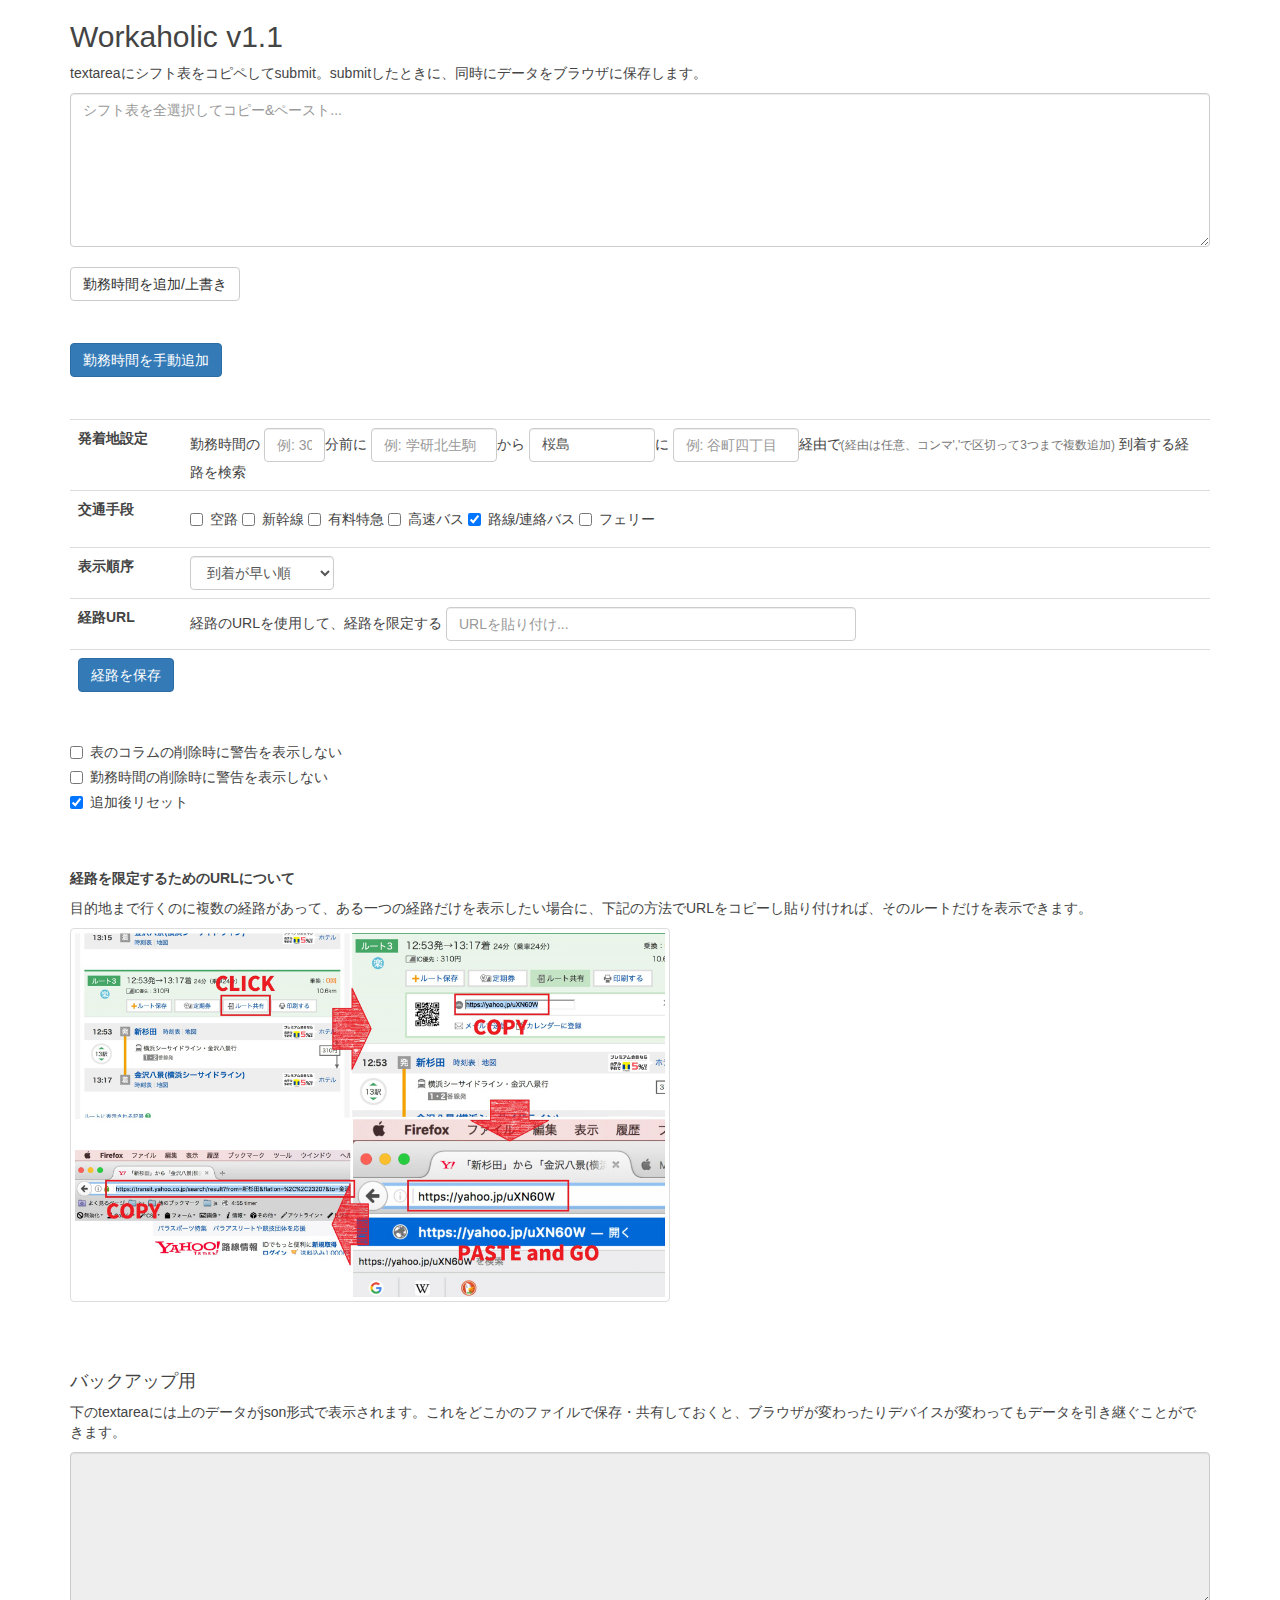
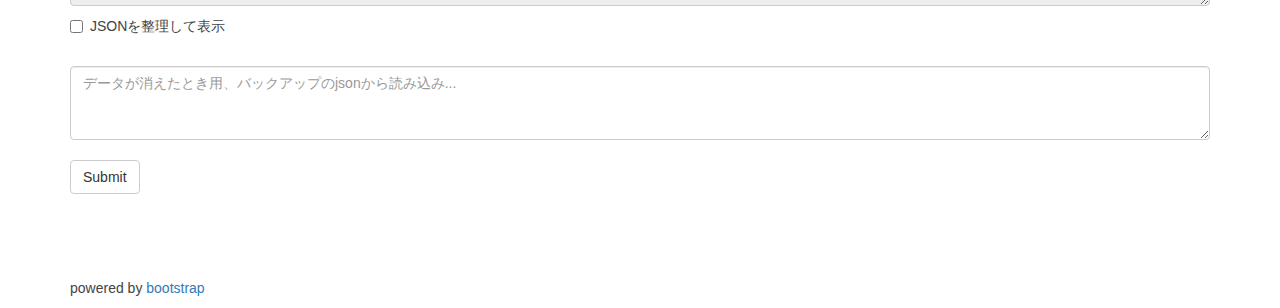
<file: index.html>
<!DOCTYPE html>
<html>
<!--
made by yudai takegawa
(c) 2017 all rights reserved

you can:
 - distribute
 - modify
you cannot:
 - commercial use
-->
<head>
    <meta charset="utf-8">
    <meta name="viewport" content="width=device-width, initial-scale=1, user-scalable=no">
    <title>Workaholic</title>
    <link rel="stylesheet" href="https://maxcdn.bootstrapcdn.com/bootstrap/3.3.7/css/bootstrap.min.css" integrity="sha384-BVYiiSIFeK1dGmJRAkycuHAHRg32OmUcww7on3RYdg4Va+PmSTsz/K68vbdEjh4u" crossorigin="anonymous">
    <style>
        body{
            color:#444;
        }
        .hoverer:hover {
            background-color: #eee;
            color: #000;
            cursor: pointer;
        }
        .addEdit {
            background-color: #f5f5f5;
            border-radius: 5px;
            border: 1px solid #eee;
            padding-bottom: 1em;
        }
        .delete{
            width: .8em;
        }
        .delete:hover{
            cursor: pointer;
        }
        #showTerm, #editWorktime{
            top: 10px;
            background-color: #fff;
            border: 1px solid #ccc;
            border-radius: 8px;
            padding: 18px 20px;
            display: inline-block;
            margin-top: 1em;
        }
        #editWorktime .input-group{
            max-width: 300px;
            margin:4px;
        }
        #termBack, #editBack{
            text-align: center;
            top:0;
            left: 0;
            width: 100%;
            height: auto !important;
            min-height: 100%;
            display: none;
            background-color: rgba(255,255,255,.5);
            padding-bottom: 15em
        }
        #termBack{
            z-index: 10;
            position: absolute;
        }
        #editBack{
            z-index: 15;
            position: fixed;
        }
        .block {
            padding: 10px;
            cursor: pointer;
        }
        .block:hover {
            background-color: #eeeeee;
        }
        #shift_table div{
            margin: 3em 0 1em;
            border: 1px solid #eeeeee;
            border-left: 5px solid #1b809e;
            border-radius: 2px;
            padding: 20px
        }
        #shift_table div h4{
            color :#1b809e;
            font-weight: bold;
        }
        #shift_table div p{
            font-size: 2em;
        }
        #shift_table .h4{
            margin-bottom: 3em;
        }
        #success, #error {
            margin-top: 1em;
            padding: 1em;
        }
        #addWorktime{
            margin-bottom: 3em;
        }
        #addWorktime .input-group{
            max-width: 300px;
            margin:4px;
            text-align: right;
        }
        .a{
            max-width: 370px !important;
        }
    </style>
</head>

<body>
    <div class="container">
        <div id="termBack">
            <div id="showTerm"></div>
        </div>
        <div id="editBack">
            <div id="editWorktime"></div>
        </div>
        <h2>Workaholic v1.1</h2>
        <p>textareaにシフト表をコピペしてsubmit。submitしたときに、同時にデータをブラウザに保存します。</p>
        <textarea id="shift_textarea" rows="7" class="form-control" placeholder="シフト表を全選択してコピー&ペースト..."></textarea><br>
        <div>
            <button class="btn btn-default" type="submit" id="shift_submit">勤務時間を追加/上書き</button>
        </div>
        <p id="success" style="display: none" class="bg-success text-success"></p>
        <p id="error" style="display: none" class="bg-danger text-danger"></p>
        <!--insert table here...-->
        <div id="shift_table" style="margin: 3em 0;"></div>
        <div id="addWorktime">
            <button class="btn btn-primary" type="submit" id="add_submit">勤務時間を手動追加</button>
        </div>

        <div>
        <table class="table">
            <tr>
                <th>発着地設定</th>
                <td>
                    <div class="form-inline">
                        勤務時間の
                        <input type="text" id="yttime" placeholder="例: 30" class="form-control" size="2">分前に
                        <input type="text" id="ytfrom" placeholder="例: 学研北生駒" class="form-control" size="10">から
                        <input type="text" id="ytto" placeholder="例: 大正" value="桜島" class="form-control" size="10">に
                        <input type="text" id="ytvia" placeholder="例: 谷町四丁目" class="form-control" size="10">経由で<small style="color: #777">(経由は任意、コンマ','で区切って3つまで複数追加)</small>
                        到着する経路を検索
                    </div>
                </td>
            </tr>
            <tr>
                <th>交通手段</th>
                <td>
                    <div class="checkbox">
                        <label>
                            <input type="checkbox" value="" id="al_checkbox">
                            空路
                        </label>
                        <label>
                            <input type="checkbox" value="" id="shin_checkbox">
                            新幹線
                        </label>
                        <label>
                            <input type="checkbox" value="" id="ex_checkbox">
                            有料特急
                        </label>
                        <label>
                            <input type="checkbox" value="" id="hb_checkbox">
                            高速バス
                        </label>
                        <label>
                            <input type="checkbox" value="" id="lb_checkbox" checked="">
                            路線/連絡バス
                        </label>
                        <label>
                            <input type="checkbox" value="" id="sr_checkbox">
                            フェリー
                        </label>
                    </div>
                </td>
            </tr>
            <tr>
                <th>表示順序</th>
                <td>
                    <div class="form-inline">
                        <select id="display_sel" class="form-control" style="max-width:12em;">
                            <option selected="">到着が早い順</option>
                            <option>乗り換え回数順</option>
                            <option>料金が安い順</option>
                        </select>
                    </div>
                </td>
            </tr>
            <tr>
                <th>経路URL</th>
                <td>
                    <div class="form-inline">経路のURLを使用して、経路を限定する <input type="text" placeholder="URLを貼り付け..." id="yturl" class="form-control" size="45"></div>
                </td>
            </tr>
            <tr>
                <td>
                    <button id="saveTransit" type="button" class="btn btn-primary">経路を保存</button>
                </td>
                <td></td>
            </tr>
        </table>

        <div style="margin-bottom: 5em;margin-top: 3em;">
            <div class="checkbox">
                <label>
                    <input type="checkbox" value="" id="delete_checkbox">
                    表のコラムの削除時に警告を表示しない
                </label>
            </div>
            <div class="checkbox">
                <label>
                    <input type="checkbox" value="" id="delete_day_checkbox">
                    勤務時間の削除時に警告を表示しない
                </label>
            </div>
            <div class="checkbox">
                <label>
                    <input type="checkbox" value="" id="reset_checkbox" checked>
                    追加後リセット
                </label>
            </div>
            <div style="margin-top: 4em">
                <p><strong>経路を限定するためのURLについて</strong></p>
                <p>目的地まで行くのに複数の経路があって、ある一つの経路だけを表示したい場合に、下記の方法でURLをコピーし貼り付ければ、そのルートだけを表示できます。</p>
                <div><a href="src/urlusage.jpg"><img src="src/urlusage.jpg" alt="urlusage.jpg" class="img-thumbnail" style="width:100%;max-width:600px;"></a></div>
            </div>
        </div>

        <div class="json">
            <h4>バックアップ用</h4>
            <p>下のtextareaには上のデータがjson形式で表示されます。これをどこかのファイルで保存・共有しておくと、ブラウザが変わったりデバイスが変わってもデータを引き継ぐことができます。</p>
            <textarea id="json_textarea" rows="7" class="form-control" placeholder="" onclick="this.focus();this.select()" readonly="readonly"></textarea>

            <div class="checkbox">
                <label>
                    <input type="checkbox" value="" id="json_checkbox">
                    JSONを整理して表示
                </label>
            </div>
            <br>
            <textarea id="json_input_textarea" rows="3" class="form-control" placeholder="データが消えたとき用、バックアップのjsonから読み込み..."></textarea><br>
            <div style="margin-bottom: 6em">
                <button class="btn btn-default" type="submit" id="json_submit">Submit</button>
            </div>
        </div>
        <p>powered by <a href="http://getbootstrap.com/">bootstrap</a></p>
    </div> <!-- /container -->

</body>
<script type="text/javascript">

var hhmmformformat = '<div class="input-group"><div class="input-group-addon">開始時刻</div>{0}<div class="input-group-addon">時</div>{1}<div class="input-group-addon">分</div></div><div class="input-group"><div class="input-group-addon">終了時刻</div>{2}<div class="input-group-addon">時</div>{3}<div class="input-group-addon">分</div></div>';

/*
 * 使用するlocalStorage
 *  - data                  :  theYggdrasilをstring化したもの
 *  - json_checkbox         :  チェックボックスがcheckedであるなら1
 *  - delete_checkbox       :  同上
 *  - delete_day_checkbox   :  同上
 */

theYggdrasil = {};
/*
 * theYggdrasil(全部のデータを格納するobj)の構造は
 * 
 * {
 *   - "2017.8.0" : 8月上半期の勤務obj
 *   - "2017.8.1" : 8月下半期の勤務obj
 *   - "2017.9.0" : 9月上半期の勤務obj
 *   - ...
 * }
 */

// 半月の勤務履歴を開いているか否か。
// showingTerm === ($("#showTerm").display === 'none') -> true
showingTerm = false;

showingEdit = false;

// 実行日のdate obj。 
// 年月日だけわかればいい
today = new Date();
today = new Date(today.getFullYear(), today.getMonth(), today.getDate());
/*
 * チェックボックスの初期化とイベントハンドラ登録。
 */
function initCheckboxAttr() {
    var checkboxIds = ["json_checkbox", "delete_checkbox", "delete_day_checkbox", "reset_checkbox", "al_checkbox", "shin_checkbox", "ex_checkbox", "hb_checkbox", "lb_checkbox", "sr_checkbox"];
    for (var boxId of checkboxIds){
        var node = $("#" + boxId);
        var item = localStorage.getItem(boxId);
        if (item != null){
            if (item === "1"){
                node.checked = true;
            } else {
                node.checked = false;
            }
        }
        // register onchange event handler
        // チェックボックスの値が変化するたびに、チェックボックスをチェックしてデータをlocalStorageに格納。
        node.onchange = function(e){
            var data = e.srcElement.checked ? "1" : "0";
            localStorage.setItem(e.srcElement.id, data);
        }
    }
}

function initTextboxAttr(){
    var ids = ["yttime", "ytfrom", "ytto", "ytvia", "yturl"];
    for (var boxId of ids){
        var node = $("#" + boxId);
        var item = localStorage.getItem(boxId);
        if (item != null && item != ""){
            node.value = item;
        }
    }
    var item2 = localStorage.getItem("display_sel");
    if (item != null && item != ""){
        $("#display_sel").selectedIndex = parseInt(item2);
    }
    $("#saveTransit").onclick = function(e){
        for (var boxId of ids){
            localStorage.setItem(boxId, $("#" + boxId).value)
        }
        localStorage.setItem("display_sel", $("#display_sel").selectedIndex);
        buildTableContent();
        printSuccess('経路設定を保存しました。')
    }
}

/*
 * bodyが読み込まれたときに発火する関数。
 */
function bodyLoadEvent() {
    initCheckboxAttr();
    initTextboxAttr();

    $('#termBack').onclick = function(e){
        if (showingTerm){
            hideTerm();
        }
    };

    $('#editBack').onclick = function(e){
        if (showingEdit){
            hideEdit();
        }
    };

    $('#showTerm').onclick = function(e){
        e.stopPropagation();
    };

    $('#editWorktime').onclick = function(e){
        e.stopPropagation();
    };

    // shift_submitエレメントにonclick属性を追加。(イベントハンドラを登録)
    $('#shift_submit').onclick = function(){
        extractData();
    };

    $('#json_submit').onclick = function(){
        theYggdrasil = JSON.parse($('#json_input_textarea').value);
        saveData();
    };

    $('#add_submit').onclick = function(){
        initAddWorktime();
    };

    var local_data = localStorage.getItem("data");
    if (local_data != null) {
        if ($('#json_checkbox').checked){
            $('#json_textarea').value = JSON.stringify(JSON.parse(local_data), null, "    ");
        } else {
            $('#json_textarea').value = local_data;
        }
        theYggdrasil = JSON.parse(local_data);
        buildTableContent();
    }
}

/*
 * ある日の勤務時間objのArrayに、新しい仲間を加える。
 * もしもどれかの勤務時間と連続してる一連の時間だったならmerge。
 */
function pushWorktime(shifts, sh, sm, fh, fm){
    var start = {"hour": sh, "min": sm};
    var finish = {"hour": fh, "min": fm};
    var _obj = {"start": start, "finish": finish};
    var count = 0;
    var _shifts = [];
    var merged = false;

    for (var shift of shifts){
        if (!merged && timeEquals(shift["finish"], start)){
            _shifts.push({"start": shift["start"], "finish": finish})
            merged = true;
        } else if (!merged && timeEquals(shift["start"], finish)){
            _shifts.push({"start": start, "finish": shift["finish"]})
            merged = true;
        } else {
            _shifts.push(shift);
        }
    }
    if (!merged){
        _shifts.push({"start": start, "finish": finish})
    }
    _shifts.sort(function(a,b){
        var a_h = a["start"]["hour"];
        var a_m = a["start"]["min"];
        var b_h = b["start"]["hour"];
        var b_m = b["start"]["min"];
        if (a_h > b_h) return 1; 
        if (a_h < b_h) return -1; 
        if (a_m > b_m) return 1; 
        if (a_m < b_m) return -1; 
        return 0;
    });
    return _shifts;
}

function larger(time1, time2){
    if (time1["hour"] > time2["hour"]){
        return time1;
    } else if (time1["hour"] < time2["hour"]){
        return time2;
    } else if (time1["min"] > time2["min"]){
        return time1;
    } else {
        return time2;
    }
}

/*
 * 2つの時間HH/MMが一致するかを返すだけの関数。
 */
function timeEquals(time1, time2){
    return time1["hour"] === time2["hour"] && time1["min"] === time2["min"];
}

/*
 * テキストエリアの内容を解釈してJSON化・table化する。
 */
function extractData(){
    ////////この関数のみの変数(var宣言をつける。本当は変数名がかぶらないならいらない。)で、for-loopの外に置いときたい組////////

    var rowValue = $('#shift_textarea').value;
    var lines = rowValue.split('\n');

    var theDay = "";
    var theWorktime = [] // 勤務時間を格納するArray(数がわからず複数個ありうるのでArray)
    var theWorkingTree = {"modified": makeDateString(today, '{0}/{1}/{2}')}; // 半期のデータ記録を格納するObject

    var isFirstHalf = null;
    var theMonth = null;
    var theYear = null;

    ///////////lineごとの処理///////////
    for (var line of lines) {
        var dayMatch = line.match(/\d+\/\d+(?=\([月火水木金土日]\))/g); 
        // Array<String> matches
        // ["8/14"] or null

        if (dayMatch != null && dayMatch.length == 1){
            // この行が8/14(金)[確定]とか書いてある行

            if (theWorktime.length > 0){
                // すでに今までに11:30-22:15とかがあった
                theWorkingTree[theDay] = theWorktime;
                // ツリーに保存 (まだtheDayは前のループ時のtheDay)
                theWorktime = [];
                // 一時データは消去
            }
            theDay = addYearToDay(dayMatch[0]); // "2017/8/14"
            // theDayを更新(次への布石)

            if (isFirstHalf == null){
                var _d = new Date(theDay);
                isFirstHalf = _d.getDate() <= 15;
                theMonth = _d.getMonth() + 1;
                theYear = _d.getFullYear();
            }
        }

        timeMatch = line.match(/(\d+):(\d+)-(\d+):(\d+)/);
        // Array<String> matches
        // ["11:30-12:30", "11", "30", "12", "30"]

        if (timeMatch != null){
            //この行が11:30-20:15とか書いてある行
            var sh = parseInt(timeMatch[1]);
            var sm = parseInt(timeMatch[2]);
            var fh = parseInt(timeMatch[3]);
            var fm = parseInt(timeMatch[4]);

            if (fh < sh || (fh === sh && fm < sm)){
                fh += 24;
            }
            theWorktime = pushWorktime(theWorktime, sh, sm, fh, fm);
        }
    }
    ///////////end: lineごとの処理///////////
    // ループ後の未完の処理
    if (theWorktime.length > 0){
        theWorkingTree[theDay] = theWorktime;
        theWorktime = [];
    }
    /////////////////line処理完了//////////////////

    if (theYear == null){
        // inputされたデータががおかしかった
        return;
    }

    var _postfix = isFirstHalf ? "0" : "1"; // 前半なら0, 後半なら1
    var _title = theYear + "." +theMonth + "." + _postfix;  //2017.8.0 = 2017年8月前半
    theYggdrasil[_title] = theWorkingTree;

    saveData();

    // textareaの内容をリセット
    $('#shift_textarea').value = '';
}

/*
 * jsonの読み取り専用textareaの値を更新し、テーブルの内容を更新し、localStorageにデータを保存する3つの作業をまとめた関数。
 */
function saveData() {
    // JSONを整理して表示
    if ($('#json_checkbox').checked){
        $('#json_textarea').value = JSON.stringify(theYggdrasil, null, "    ");
    } else {
        $('#json_textarea').value = JSON.stringify(theYggdrasil);
    }
    buildTableContent();
    localStorage.setItem("data", JSON.stringify(theYggdrasil));
}

function buildTableContent() {
    var theNearestDate = null; // 次の勤務dayのdateobj
    var theNearestWorkTime = []; //次の勤務デイの勤務時間Array

    var theSecNearestDate = null; // 次の勤務dayのdateobj
    var theSecNearestWorkTime = []; //次の勤務デイの勤務時間Array

    var nowMs = Date.now();

    var keys = Object.keys(theYggdrasil);
    // 並び替え (2017.8.0と2016.9.1など...)
    keys.sort(function(a,b){
        var _as = a.split("."); 
        var _bs = b.split("."); 
        if (parseInt(_as[0]) > parseInt(_bs[0])) return 1; 
        if (parseInt(_as[0]) < parseInt(_bs[0])) return -1; 
        if (parseInt(_as[1]) > parseInt(_bs[1])) return 1;
        if (parseInt(_as[1]) < parseInt(_bs[1])) return -1;
        if (parseInt(_as[2]) > parseInt(_bs[2])) return 1;
        if (parseInt(_as[2]) < parseInt(_bs[2])) return -1;
        return 0;
    });
    ////end: 並び替え////

    var tableHtml = '<table class="table table-striped"><tr><th>#</th><th>期間</th><th>実働時間</th><th>作成日時</th></tr>';

    // 半月毎の処理
    // keysはtheYggdrasilのkey配列を並び替えたもの
    for (var keyTerm of keys) {
        if (!theYggdrasil.hasOwnProperty(keyTerm)) {
            continue;
        }

        // 半月の勤務時間データ
        var _WorkingTree = theYggdrasil[keyTerm];

        // 拘束時間の合計
        var wholeBondedMin = 0;
        // 休憩時間の合計
        var wholeRestMin = 0;
        // 作成日時
        var modifiedDay = "";

        /*
         * _WorkingTree(半期の勤務obj)の構造は
         * 
         * {
         *   - "modified" : "2017/7/30"
         *   - "2017/8/1" : [勤務時間Obj1, 勤務時間Obj2...]
         *   - "2017/8/3" : [勤務時間Obj1, 勤務時間Obj2...]
         *   ...
         * }
         */
        for (var keyDay in _WorkingTree){
            if (!_WorkingTree.hasOwnProperty(keyDay)){
                continue;
            }

            // keyDayは"2017/8/1"系か"modified" (modifiedは一回だけ)
            if (keyDay === "modified"){
                modifiedDay = _WorkingTree[keyDay]; // "2017/7/30"とかが格納される
            } else {
                var shifts = _WorkingTree[keyDay]; // Array<Object> [勤務時間Obj1, 勤務時間Obj2...]

                var dateObj = new Date(keyDay); // Date("2017/8/1")
                dateObj.setHours(shifts[shifts.length-1]["start"]["hour"]);
                dateObj.setMinutes(shifts[shifts.length-1]["start"]["min"]);
                var _dtime = dateObj.getTime() - nowMs; // 現在との時間差ms
                if (_dtime >= 0){
                    if (theNearestDate == null){
                        theNearestDate = dateObj;
                        theNearestWorkTime = shifts;
                    } else {
                        if (_dtime < Math.abs(theNearestDate.getTime() - nowMs)){
                            theNearestDate = dateObj;
                            theNearestWorkTime = shifts;
                        } else if (theSecNearestDate == null || _dtime < Math.abs(theSecNearestDate.getTime() - nowMs)){
                            theSecNearestDate = dateObj;
                            theSecNearestWorkTime = shifts;
                        }
                    }
                }

                for (var shift of shifts){
                    // 拘束時間
                    var bonded = getBondedMinute(shift);
                    wholeBondedMin += bonded;
                    wholeRestMin += getRestMin(bonded);
                }
            }
        }
        tableHtml += makeTrHtml(keyTerm, wholeBondedMin - wholeRestMin, modifiedDay);
    }

    tableHtml += '</table>'

    var nextWorkHtml = '';
    if (theNearestDate != null) {
        var style = theSecNearestDate == null ? ' style="margin-bottom:3em"': '';
        var transit = makeYahooTransitURL(theNearestDate);
        var transithtml = '';
        if (transit != ''){
            transithtml = '<a href="{0}" target="_new">Yahoo 路線で出勤経路を検索</a>'.format(transit);
        }
        nextWorkHtml += '<div{0}><h4>次の出勤日:</h4><p>{1} {2}</p>{3}</div>'.format(style, makeDateString(theNearestDate, '{1}/{2} ({3})'), makeWorktimeString(theNearestWorkTime), transithtml);
    }
    if (theSecNearestDate != null) {
        var transit = makeYahooTransitURL(theSecNearestDate);
        var transithtml = '';
        if (transit != ''){
            transithtml = '<small><a href="{0}" target="_new">Yahoo 路線で出勤経路を検索</a></small>'.format(transit);
        }
        nextWorkHtml += '<h4 class="h4">その次: {0} {1} {2}</h4>'.format(makeDateString(theSecNearestDate, '{1}/{2} ({3})'), makeWorktimeString(theSecNearestWorkTime), transithtml);
    }

    tableHtml = nextWorkHtml + tableHtml;

    $("#shift_table").innerHTML = tableHtml;
}

function makeYahooTransitURL(date){
    var timeinput = parseInt($("#yttime").value);
    if (isNaN(timeinput))　return '';
    var frominput = encodeURI($("#ytfrom").value);
    if (frominput === '') return '';
    var toinput = encodeURI($("#ytto").value);
    if (toinput === '') return '';
    var date = new Date(date.getTime() - timeinput * 60 * 1000)
    var u = 'https://transit.yahoo.co.jp/search/result';
    u += '?flatlon=';
    u += '&from=' + encodeURI($("#ytfrom").value);
    u += '&tlatlon=';
    u += '&to=' + encodeURI($("#ytto").value);
    var viainputs = $("#ytvia").value.split(",")
    if (viainputs.length >= 1) u += '&via=' + encodeURI(viainputs[0]);
    if (viainputs.length === 2) u += '&via=' + encodeURI(viainputs[1]);
    if (viainputs.length === 3) u += '&via=' + encodeURI(viainputs[2]);
    u += '&y=' + date.getFullYear();
    var suff = date.getMonth() < 9 ? '0' : '';
    u += '&m=' + suff + (date.getMonth() + 1);
    var suff2 = date.getDate() < 10 ? '0' : '';
    u += '&d=' + suff2 + date.getDate();
    u += '&hh=' + date.getHours();
    var minutes = date.getMinutes() + '';
    u += '&m2=' + minutes.charAt(1);
    u += '&m1=' + minutes.charAt(0);
    u += '&type=4'; // 到着時刻設定
    u += '&ticket=ic';
    if ($("#al_checkbox").checked) u += '&al=1';
    if ($("#shin_checkbox").checked) u += '&shin=1';
    if ($("#ex_checkbox").checked) u += '&ex=1';
    if ($("vhb_checkbox").checked) u += '&hb=1';
    if ($("#lb_checkbox").checked) u += '&lb=1';
    if ($("#sr_checkbox").checked) u += '&sr=1';
    var sigma = [0, 2, 1];
    u += '&s=' + sigma[$("#display_sel").selectedIndex];
    u += '&expkind=1';
    u += '&ws=3'; //少しゆっくり
    u += '&kw=';
    var match_from = $("#yturl").value.match(/from=([%A-Z1-9]+)/);
    var match_to = $("#yturl").value.match(/to=([%A-Z1-9]+)/);
    if (match_from != null && match_to != null && match_from[1] === frominput && match_to[1] === toinput){
        var match_mtf = $("#yturl").value.match(/mtf=(\d+)/);
        if (match_mtf != null){
            u += '&mtf=' + match_mtf[1];
        }
    }
    return u;
}

/*
 * 勤務時間objのArrayから"11:30-20:00"といったstringをつくる関数。
 */
function makeWorktimeString(shifts) {
    var r = '';
    var c = 0;
    for (var shift of shifts){
        if (c > 0) r+= ', '
        var _st = shift["start"];
        var _fn = shift["finish"];
        var _sth = _st["hour"];
        var _stm = _st["min"];
        var _fnh = _fn["hour"];
        var _fnm = _fn["min"];
        if (_stm  < 10) _stm = '0' + _stm;
        if (_fnm < 10) _fnm = '0' + _fnm;
        r += '{0}:{1}-{2}:{3}'.format(_sth,_stm,_fnh,_fnm);
        c++;
    }
    return r;
}

/*
 * いろんな形式のdateから好きな形の日付Stringに変換する関数
 */
function makeDateString(input, formatting){
    const days = ["日","月","火","水","木","金","土"]
    var dateObj;
    if (typeof input === 'number'){
        dateObj = new Date(input);
    } else if (input instanceof Date){
        dateObj = input;
    } else if (typeof input === 'string'){
        dateObj = new Date(input);
    }
    var year = dateObj.getFullYear();
    var month = dateObj.getMonth() + 1;
    var date = dateObj.getDate();
    var day = days[dateObj.getDay()];
    return formatting.format(year, month, date, day);
}

/*
 * 一覧tableのtrをつくる関数。
 * 
 * # |  期間   | 実働時間 |  作成日時
 * --+--------+---------+-----------
 * × | 8月前半 |  40.25  | 2017/7/30
 */
function makeTrHtml(keyTerm, actualTime, modifiedDay) {
    var _t  = '<tr>'
    _t += '<td><img src="src/delete.svg" title="このデータを削除" class="delete" onclick="deleteTerm(\'{0}\')"></td>'.format(keyTerm);
    _t += '<td title="詳しいデータを見る" class="hoverer" onclick="showTerm(\'{0}\')">{1}</td>'.format(keyTerm, parseKeyTerm(keyTerm));
    _t += '<td>{0}</td>'.format(actualTime/60);
    _t += '<td>{0}</td>'.format(modifiedDay);
    _t += '</tr>';
    return _t;
}

/*
 * "2017.8.0"とかの形式的な記述から"8月前半"という人が読みやすい文字列を返す関数。
 */
function parseKeyTerm(keyTerm) {
    var _ks = keyTerm.split(".");
    var _post = _ks[2] == "0" ? "前半" : "後半";
    return '{0}月{1}'.format(_ks[1], _post);
}

/*
 * 半月分のデータを消す関数。バツマークをクリックしたときに呼ばれる。
 */
function deleteTerm(keyTerm){
    if ($('#delete_checkbox').checked || window.confirm("本当に"+parseKeyTerm(keyTerm)+"のデータを削除しますか?")){
        delete theYggdrasil[keyTerm];
        saveData();
    }
}

/*
 * tableのタイトルの部分("8月前半"など)をクリックしたときに発火する関数
 * theYggdrasilから指定の半月分のデータを抜き出し表示。
 * buildTableContent()でも同じような処理があるが、ループ内の処理に若干の差異があるため統合はしない。
 */
function showTerm(keyTerm) {
    // 対象となる半月の勤務時間データ
    var _WorkingTree = theYggdrasil[keyTerm];
    var html = '<button type="button" class="close" aria-label="Close" id="hideTerm" onclick="hideTerm()"><span aria-hidden="true">&times;</span></button>'
    //日付ごとに処理
    /*
     * _WorkingTreeの構造は、8月上半期なら
     * 
     * {
     *   - "modified" : "2017/7/30"
     *   - "2017/8/1" : [勤務時間Obj1, 勤務時間Obj2...]
     *   - "2017/8/3" : [勤務時間Obj1, 勤務時間Obj2...]
     *   ...
     * }
     */
    var keys = Object.keys(_WorkingTree);
    keys.sort(function(a,b){
        var _as = a.split("/"); 
        var _bs = b.split("/");
        if (_as.length === 1) return 1;
        if (_bs.length === 1) return -1;
        if (parseInt(_as[2]) > parseInt(_bs[2])) return 1;
        if (parseInt(_as[2]) < parseInt(_bs[2])) return -1;
        return 0;
    });
    for (var keyDay of keys){
        if (_WorkingTree.hasOwnProperty(keyDay)){
            // 今回は作成日時はいらない
            if (keyDay != "modified"){
                // その日の勤務時間Array
                var shifts = _WorkingTree[keyDay];
                // その日の合計拘束時間
                var alldaybonded = 0;
                // その日の合計休憩時間
                var alldayrest = 0;
                // 勤務時間ブロックごとの処理
                for (var shift of shifts){
                    var bonded = getBondedMinute(shift);
                    alldaybonded += bonded;
                    alldayrest += getRestMin(bonded);
                }
                html += '<div class="block" onclick="edit(\'{3}\',\'{4}\')"><p><strong>{0}</strong></p><p>勤務時間: {1}</p><p>実働時間: {2}h</p></div>'.format(makeDateString(keyDay, '{0}/{1}/{2} ({3})'), makeWorktimeString(shifts), (alldaybonded-alldayrest)/60, keyDay, keyTerm);
            }
        }
    }
    $("#showTerm").innerHTML += html;
    $("#termBack").style.display = 'block';
    showingTerm = true;
}

function edit(keyDay, keyTerm){
    var _WorkingTree = theYggdrasil[keyTerm];
    var shifts = _WorkingTree[keyDay];

    var html = '<h3>{0}の勤務時間の編集</h3>'.format(keyDay);

    var hasel,hafsel,masel,mafsel;

    for (var x = 0; x < shifts.length; x++) {
        shift = shifts[x]
        html += '<div style="margin-bottom:1em;">'
        var hsel = '<select class="form-control" id="hsel">';
        var hfsel = '<select class="form-control" id="hfsel">';
        hasel = '<select class="form-control" id="hasel">';
        hafsel = '<select class="form-control" id="hafsel">';
        for (var i = 0; i < 31; i++){
            var str = '<option>{0}</option>'.format(i);
            var strSel = '<option selected>{0}</option>'.format(i);
            if (shift["start"]["hour"] === i){
                hsel += strSel;
            } else {
                hsel += str;
            }
            if (shift["finish"]["hour"] === i){
                hfsel += strSel;
            } else {
                hfsel += str;
            }
            hasel += str;
            hafsel += str;
        }
        hsel += '</select>';
        hfsel += '</select>';
        hasel += '</select>';
        hafsel += '</select>';

        var msel = '<select class="form-control" id="msel">';
        var mfsel = '<select class="form-control" id="mfsel">';
        masel = '<select class="form-control" id="masel">';
        mafsel = '<select class="form-control" id="mafsel">';
        for (var i = 0; i < 60; i += 15){
            var j = i === 0 ? '00' : i+'';
            var str = '<option>{0}</option>'.format(j);
            var strSel = '<option selected>{0}</option>'.format(j);
            if (shift["start"]["min"] === i){
                msel += strSel;
            } else {
                msel += str;
            }
            if (shift["finish"]["min"] === i){
                mfsel += strSel;
            } else {
                mfsel += str;
            }
            masel += str;
            mafsel += str;
        }
        msel += '</select>';
        mfsel += '</select>';
        masel += '</select>';
        mafsel += '</select>';

        html += hhmmformformat.format(hsel, msel, hfsel, mfsel);
        html += '<button class="btn btn-primary" type="submit" onclick="saveEdit(\'{0}\',\'{1}\', {2})">Save</button>'.format(keyDay, keyTerm, x);
        html += '&nbsp;<button class="btn btn-danger" type="submit" onclick="removeEdit(\'{0}\',\'{1}\',{2})">Remove</button>'.format(keyDay, keyTerm, x);
        html += '&nbsp;<button class="btn btn-default" type="submit" onclick="hideEdit()">Cancel</button>';
        html += '</div>';
    }
    html += '&nbsp;<button class="btn btn-success" type="submit" onclick="toggleEdit(\'{0}\')">Add</button>'.format(keyDay);
    html += '<div style="display:none" id="tog{0}" class="addEdit"><h4>勤務時間を追加</h4>'.format(keyDay);
    html += hhmmformformat.format(hasel, masel, hafsel, mafsel);
    html += '<button class="btn btn-primary" type="submit" onclick="addEdit(\'{0}\',\'{1}\')">勤務時間を追加</button>'.format(keyDay, keyTerm);
    html += '</div>';
    $("#editWorktime").innerHTML = html;
    $("#editBack").style.display = 'block';
    showingEdit = true;
}

function addWorktime(){
    var year = $("#yearaw").selectedIndex + today.getFullYear() - 1;
    var month = $("#monthaw").selectedIndex + 1;
    var date = $("#dateaw").selectedIndex + 1;

    if (monthday(year, month) < date){
        printError('日付が存在しない日付です!');
        return;
    }

    var sh = $("#asel").selectedIndex;
    var sm = 15 * $("#aselz").selectedIndex;
    var fh = $("#afsel").selectedIndex;
    var fm = 15 * $("#afselz").selectedIndex;

    var wtobj = {"start":{"hour":sh,"min":sm},"finish":{"hour":fh,"min":fm}};
    
    var _postfix = date <= 15 ? '0' : '1';
    var keyTerm = '{0}.{1}.{2}'.format(year, month, _postfix);
    var keyDay = '{0}/{1}/{2}'.format(year, month, date);

    if (!canAdd(keyTerm, keyDay, wtobj)){
        printError('勤務時間が不正確または競合 ({0} {1})'.format(keyDay, makeWorktimeString([wtobj])));
        return;
    }

    var shiftStr = '';
    if (theYggdrasil.hasOwnProperty(keyTerm)){
        if (theYggdrasil[keyTerm].hasOwnProperty(keyDay)){
            shiftStr = makeWorktimeString(theYggdrasil[keyTerm][keyDay]);
            theYggdrasil[keyTerm][keyDay] = pushWorktime(theYggdrasil[keyTerm][keyDay], sh, sm, fh, fm);
        } else {
            theYggdrasil[keyTerm][keyDay] = pushWorktime([], sh, sm, fh, fm);
        }
    } else {
        var _wobj = {}
        _wobj[keyDay] = pushWorktime([], sh, sm, fh, fm);
        theYggdrasil[keyTerm] = _wobj;
    }
    theYggdrasil[keyTerm]["modified"] = makeDateString(today, '{0}/{1}/{2}');
    saveData();

    var shiftStr2 = makeWorktimeString(theYggdrasil[keyTerm][keyDay]);

    printSuccess('勤務時間を追加しました。 {0}: {1} -> {2}'.format(keyDay, shiftStr, shiftStr2));

    if ($("#reset_checkbox").checked){
        initAddWorktime();
    }
}

function initAddWorktime(){
    var year = today.getFullYear();
    var month = today.getMonth() + 1;
    var date = today.getDate();

    var year_sel = '<select class="form-control" id="yearaw">';
    year_sel += '<option>{0}</option>'.format(year - 1);
    year_sel += '<option selected>{0}</option>'.format(year);
    year_sel += '<option>{0}</option>'.format(year + 1);
    year_sel += '</select>';

    var month_sel = '<select class="form-control" id="monthaw">';
    for (var i = 1;i < 13;i++){
        if (i === month){
            month_sel += '<option selected>{0}</option>'.format(i);
        } else {
            month_sel += '<option>{0}</option>'.format(i);
        }
    }
    month_sel += '</select>';

    var date_sel = '<select class="form-control" id="dateaw">';
    for (var i = 1;i < 32; i++){
        if (i === date){
            date_sel += '<option selected>{0}</option>'.format(i);
        } else {
            date_sel += '<option>{0}</option>'.format(i);
        }
    }
    date_sel += '</select>';

    var asel = '<select class="form-control" id="asel">';
    var afsel = '<select class="form-control" id="afsel">';
    for (var i = 0; i < 31; i++){
        if (i === 12){
            asel += '<option selected>{0}</option>'.format(i);
            afsel += '<option selected>{0}</option>'.format(i);
        } else {
            asel += '<option>{0}</option>'.format(i);
            afsel += '<option>{0}</option>'.format(i);
        }
    }
    asel += '</select>';
    afsel += '</select>';

    var aselz = '<select class="form-control" id="aselz">';
    var afselz = '<select class="form-control" id="afselz">';
    for (var i = 0; i < 60; i += 15){
        var j = i === 0 ? '00' : i+'';
        if (i === 0){
            aselz += '<option selected>{0}</option>'.format(j);
            afselz += '<option selected>{0}</option>'.format(j);
        } else {
            aselz += '<option>{0}</option>'.format(j);
            afselz += '<option>{0}</option>'.format(j);
        }
    }
    aselz += '</select>';
    afselz += '</select>';

    var html = '<h3>勤務時間の追加</h3><div class="input-group a">{0}<div class="input-group-addon">年</div>{1}<div class="input-group-addon">月</div>{2}<div class="input-group-addon">日</div></div>'.format(year_sel, month_sel, date_sel);
    html += hhmmformformat.format(asel, aselz, afsel, afselz);
    html += '<button class="btn btn-primary" type="submit" onclick="addWorktime()">Add</button> <button class="btn btn-default" type="submit" onclick="initAddWorktime()">Reset</button>';

    $("#addWorktime").innerHTML = html;
}

function monthday(year, month){
    var lastday = new Array('', 31, 28, 31, 30, 31, 30, 31, 31, 30, 31, 30, 31);
    if ((year % 4 == 0 && year % 100 != 0) || year % 400 == 0){
        lastday[2] = 29;
    }
    return lastday[month];
}

function isLargerThan(time1, time2){
    return time1["hour"] > time2["hour"] || (time1["hour"] === time2["hour"] && time1["min"] > time2["min"]);
}

function isLargerOrEqualTo(time1, time2){
    return isLargerThan(time1, time2) || timeEquals(time1, time2);
}

function compatible(wt1, wt2){
    if (timeEquals(wt1["start"], wt2["start"]) || timeEquals(wt1["finish"], wt2["finish"])){
        return false;
    } else if (isLargerThan(wt1["start"], wt2["start"])){
        return isLargerOrEqualTo(wt1["start"], wt2["finish"]);
    } else {
        return isLargerOrEqualTo(wt2["start"], wt1["finish"]);
    }
}

function canAdd(keyTerm, keyDay, wtobj){
    return canSave(keyTerm, keyDay, wtobj, -1);
}

function canSave(keyTerm, keyDay, wtobj, exclude){
    if (timeEquals(wtobj["start"], wtobj["finish"])){
        return false;
    }
    if (!theYggdrasil.hasOwnProperty(keyTerm) || !theYggdrasil[keyTerm].hasOwnProperty(keyDay)){
        return true;
    }
    var ar = theYggdrasil[keyTerm][keyDay];
    for (var i = 0; i < ar.length; i++){
        if (i === exclude) continue;
        if (!compatible(ar[i], wtobj)){
            return false;
        }
    }
    return true;
}

function addEdit(keyDay, keyTerm){
    var sh = $("#hasel").selectedIndex;
    var sm = 15 * $("#masel").selectedIndex;
    var fh = $("#hafsel").selectedIndex;
    var fm = 15 * $("#mafsel").selectedIndex;

    var wtobj = {"start":{"hour":sh,"min":sm},"finish":{"hour":fh,"min":fm}};

    if (!canAdd(keyTerm, keyDay, wtobj)){
        printError('勤務時間が不正確または競合 ({0} {1})'.format(keyDay, makeWorktimeString([wtobj])));
        return;
    }

    var shiftStr = makeWorktimeString(theYggdrasil[keyTerm][keyDay]);

    theYggdrasil[keyTerm][keyDay] = pushWorktime(theYggdrasil[keyTerm][keyDay], sh, sm, fh, fm);

    theYggdrasil[keyTerm]["modified"] = makeDateString(today, '{0}/{1}/{2}');

    hideEdit();
    $("#showTerm").innerHTML = '';
    saveData();
    showTerm(keyTerm);

    var shiftStr2 = makeWorktimeString(theYggdrasil[keyTerm][keyDay]);

    printSuccess('勤務時間を追加しました。 {0}: {1} -> {2}'.format(keyDay, shiftStr, shiftStr2));
}

function toggleEdit(keyDay){
    var str = $("#tog{0}".format(keyDay)).style.display;
    if (str === 'none'){
        $("#tog{0}".format(keyDay)).style.display = 'block';
    } else {
        $("#tog{0}".format(keyDay)).style.display = 'none';
    }
}

function hideEdit(){
    $("#editWorktime").innerHTML = '';
    $("#editBack").style.display = 'none';
    showingEdit = false;
}

function saveEdit(keyDay, keyTerm, x){
    if (showingEdit){
        var sh = $("#hsel").selectedIndex;
        var sm = 15 * $("#msel").selectedIndex;
        var fh = $("#hfsel").selectedIndex;
        var fm = 15 * $("#mfsel").selectedIndex;

        var wtobj = {"start":{"hour":sh,"min":sm},"finish":{"hour":fh,"min":fm}};

        if (!canSave(keyTerm, keyDay, wtobj, x)){
            printError('勤務時間が不正確または競合 ({0} {1})'.format(keyDay, makeWorktimeString([wtobj])));
            return;
        }

        var shiftStr = makeWorktimeString([theYggdrasil[keyTerm][keyDay][x]]);

        var newArray = [];
        for (var i = theYggdrasil[keyTerm][keyDay].length - 1; i >= 0; i--) {
            if (i != x){
                newArray.push(theYggdrasil[keyTerm][keyDay][i]);
            }
        }

        theYggdrasil[keyTerm][keyDay] = pushWorktime(newArray, sh, sm, fh, fm);

        hideEdit();
        $("#showTerm").innerHTML = '';
        saveData();
        showTerm(keyTerm);
        sm = sm == 0 ? '00' : sm + ''; 
        fm = fm == 0 ? '00' : fm + ''; 
        printSuccess('変更内容を保存しました。 {0}: {1} -> {2}'.format(keyDay, shiftStr, '{0}:{1}-{2}:{3}'.format(sh, sm, fh, fm)));
    }
}

function printSuccess(massage){
    $("#success").innerHTML = massage + '<button type="button" class="close" aria-label="Close" onclick="vanishSuccess()"><span aria-hidden="true">&times;</span></button>';
    $("#success").style.display = 'block';
}

function vanishSuccess(){
    $("#success").style.display = 'none';
    $("#success").innerHTML = '';
}

function printError(massage){
    $("#error").innerHTML = massage + '<button type="button" class="close" aria-label="Close" onclick="vanishError()"><span aria-hidden="true">&times;</span></button>';
    $("#error").style.display = 'block';
}

function vanishError(){
    $("#error").style.display = 'none';
    $("#error").innerHTML = '';
}

function removeEdit(keyDay, keyTerm, x){
    var shiftStr = makeWorktimeString([theYggdrasil[keyTerm][keyDay][x]]);
    if ($("#delete_day_checkbox").checked || window.confirm('本当に{0} {1}を削除しますか?'.format(keyDay, shiftStr))){
        if (theYggdrasil[keyTerm][keyDay].length === 1){
            delete theYggdrasil[keyTerm][keyDay];
            if (Object.keys(theYggdrasil[keyTerm]).length == 1){
                // modified のみになった場合
                delete theYggdrasil[keyTerm];
            }
        } else {
            var newArray = [];
            for (var i = theYggdrasil[keyTerm][keyDay].length - 1; i >= 0; i--) {
                if (i != x){
                    newArray.push(theYggdrasil[keyTerm][keyDay][i]);
                }
            }
            theYggdrasil[keyTerm][keyDay] = newArray;
        }
    }
    hideEdit();
    $("#showTerm").innerHTML = '';
    saveData();
    showTerm(keyTerm);
}

/*
 * 半月の勤務時間一覧を消す関数。
 */
function hideTerm(){
    $("#showTerm").innerHTML = '';
    $("#termBack").style.display = 'none';
    showingTerm = false;
}

/*
 * min以上max未満であればtrue
 */
function isin(num, min, max){
    return num >= min && num < max;
}

/*
 * 拘束時間から休憩時間を求める関数。
 *  4.5 -  6.0 -> 0.50
 *  6.0 -  7.0 -> 0.75
 *  7.0 - 12.0 -> 1.00
 * 12.0 -      -> 2.00
 */
function getRestMin(bondedMin) {
    var restMin = 0;
    if (isin(bondedMin, 270, 360)){ //4.5h - 6h
        restMin = 30;
    } else if (isin(bondedMin, 360, 420)){ //6h - 7h
        restMin = 45;
    } else if (isin(bondedMin, 420, 720)){ //7h - 12h
        restMin = 60;
    } else if (bondedMin >= 720){ //12h -
        restMin = 120;
    }
    return restMin;
}

/*
 * worktimeObjの構造は、8:30-16:45なら
 *
 * {
 *  - "start"  - "hour" : 8
 *             - "min"  : 30
 *  - "finish" - "hour" : 16
 *             - "min"  : 45
 * }
 *
 * これから拘束時間を求める関数。
 */
function getBondedMinute(worktimeObj){
    var _st = worktimeObj["start"];
    var _fn = worktimeObj["finish"];

    var startH = _st["hour"];
    var startM = _st["min"];
    var finishH = _fn["hour"];
    var finishM = _fn["min"];

    return (finishH - startH) * 60 + (finishM - startM);
}
/*
 * Day(MM/DD)に適当な西暦をつけ加えたYYYY/MM/DDみたいにする関数。
 * MM/DDなら2016/4/1と2017/4/1が区別できなくて、上書きされてしまうので。
 * textareaからデータを引き出すときに使われる。
 */
function addYearToDay(theDay) {
    var _day = theDay.split('/');
    var _theMonth = parseInt(_day[0]);
    var theDate = parseInt(_day[1]);

    // 年明け前に正月のシフト考えるような年明けを挟むときの処理
    year = today.getFullYear();
    // このHTMLを開いている付きが11,12月で、textareaからのデータの月が1,2月。
    // jsonやloclaStorageから読み込むときにこの処理は行われない。
    if (today.getMonth() >= 10 && _theMonth <= 2){
        year ++;
    }

    return year + "/" + theDay;
}

/*
 * jQueryの$()とおんなじ
 * CSS-likeに#idとか.class、tagnameで、　HTML-DOM-Element or Array<HTML-DOM-Element>を返す関数。
 */
function $(elemId) {
    if (elemId.startsWith('#')){
        return document.getElementById(elemId.split('#')[1]);
    } else if (elemId.startsWith('.')){
        return document.getElementsByClassName(elemId.split('.')[1]);
    } else {
        return document.getElementsByTagName(elemId);
    }
}

/*
 * 自前のformat関数。文字列内の{i}を順番に引数と入れ替えていく。
 */
String.prototype.format = function (arg) {
    var text = this;
    for (var i=0; i < arguments.length; i++) {
        text = text.replace("{" + i + "}", arguments[i]);
    }
    return text;
}

// bodyのロード時に関数を実行。 document.body === $('body')[0] -> true (===は型まで同じでtrueを返す言語構造)
document.body.onload = bodyLoadEvent();
</script>
</html>
</file>
